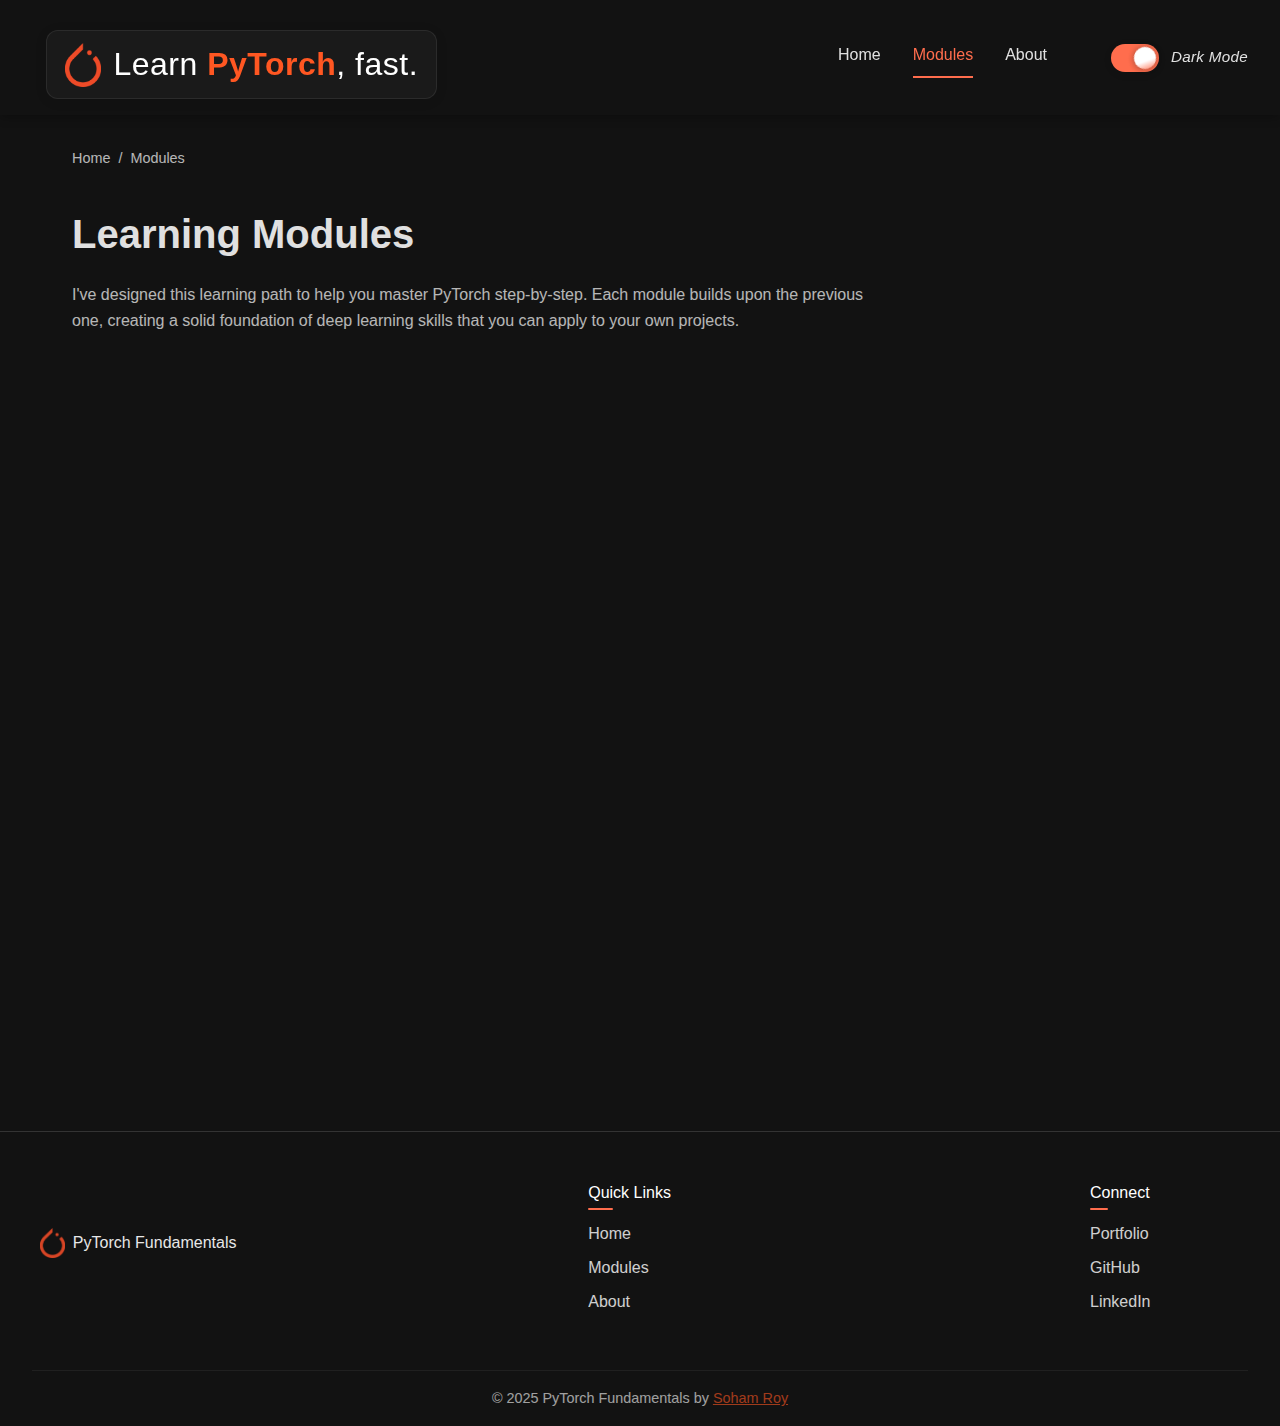
<file: module.html>
<!DOCTYPE html>
<html lang="en" data-theme="dark">
  <head>
    <meta charset="UTF-8" />
    <meta name="viewport" content="width=device-width, initial-scale=1.0" />
    <title>Module | Learn PyTorch, fast.</title>
    <!-- Google tag (gtag.js) -->
    <script
      async
      src="https://www.googletagmanager.com/gtag/js?id=G-9VQC7DXQVG"
    ></script>
    <script>
      window.dataLayer = window.dataLayer || [];
      function gtag() {
        dataLayer.push(arguments);
      }
      gtag("js", new Date());

      gtag("config", "G-9VQC7DXQVG");
    </script>
    <link rel="stylesheet" href="css/styles.css" />
    <link rel="stylesheet" href="css/prism.css" />
    <script src="js/prism.js" defer></script>
    <script src="js/module1.js" defer></script>
    <script src="js/module2.js" defer></script>
    <script src="js/module3.js" defer></script>
    <script src="js/module4.js" defer></script>
    <script src="js/module5.js" defer></script>
    <script src="js/module6.js" defer></script>
    <script src="js/modulesData.js" defer></script>
    <script src="js/script.js" defer></script>
    <script src="js/module.js" defer></script>
    <style>
      /* Fix Completed badge styling to work with dynamically generated content */
      .lesson-meta .lesson-status.completed {
        display: inline-flex;
        align-items: center;
        gap: 6px;
        background: #2e7d32;
        color: #fff !important;
        font-size: 15px;
        font-weight: 600;
        border-radius: 16px;
        padding: 3px 16px 3px 8px;
        margin-left: 14px;
        box-shadow: 0 1px 4px rgba(46, 125, 50, 0.07);
        border: none;
        vertical-align: middle;
        transition: background 0.2s;
        min-width: 110px;
        justify-content: flex-start;
        letter-spacing: 0.01em;
      }

      /* Add dot to the dynamically generated completed status */
      .lesson-meta .lesson-status.completed::before {
        content: "";
        width: 10px;
        height: 10px;
        background: #7cffb0;
        border-radius: 50%;
        display: inline-block;
        margin-right: 7px;
        margin-left: 2px;
        box-shadow: 0 0 2px #fff;
        flex-shrink: 0;
      }

      /* Keep existing demo classes (can remove later) */
      .lesson-status-completed {
        display: inline-flex;
        align-items: center;
        gap: 6px;
        background: #2e7d32;
        color: #fff !important;
        font-size: 15px;
        font-weight: 600;
        border-radius: 16px;
        padding: 3px 16px 3px 8px;
        margin-left: 14px;
        box-shadow: 0 1px 4px rgba(46, 125, 50, 0.07);
        border: none;
        vertical-align: middle;
        transition: background 0.2s;
        min-width: 110px;
        justify-content: flex-start;
        letter-spacing: 0.01em;
      }
      .lesson-status-completed .dot {
        width: 10px;
        height: 10px;
        background: #7cffb0;
        border-radius: 50%;
        display: inline-block;
        margin-right: 7px;
        margin-left: 2px;
        box-shadow: 0 0 2px #fff;
        flex-shrink: 0;
      }

      /* Fix for lesson header area */
      .lesson-header,
      .lesson-meta {
        display: flex;
        align-items: center;
        justify-content: space-between;
        margin-bottom: 8px;
      }

      /* Fix for text color inside the completed badge */
      .lesson-meta .lesson-status.completed {
        color: #fff !important;
        font-weight: 600 !important;
      }

      /* Optional: Add a subtle divider */
      .lesson-header-divider {
        border: none;
        border-top: 1px solid #333;
        margin: 8px 0 16px 0;
      }

      /* Fix the lesson navigation and buttons */
      .lesson-navigation {
        display: flex;
        justify-content: space-between;
        align-items: center;
        margin-top: 2rem;
        padding: 1.5rem 0;
        border-top: 1px solid var(--border-color);
        background: transparent;
        border-bottom: none;
        margin-bottom: 0;
      }

      .lesson-navigation button {
        background: transparent;
        border: 1px solid var(--border-color);
        padding: 0.7rem 1.2rem;
        border-radius: 6px;
        font-weight: 500;
        transition: all 0.2s;
        box-shadow: none;
      }

      .lesson-navigation button.primary-btn {
        background: var(--primary-color);
        border-color: var(--primary-color);
        color: white;
      }

      .lesson-navigation button:disabled {
        opacity: 0.5;
        cursor: not-allowed;
      }

      /* Ensure proper alignment in the button area */
      .lesson-navigation button:hover:not(:disabled) {
        box-shadow: 0 2px 8px rgba(0, 0, 0, 0.1);
        transform: translateY(-1px);
      }

      /* Remove slanted segment and make a cleaner footer join */
      footer {
        background: var(--bg-color-dark);
        border-top: 1px solid var(--border-color);
        margin-top: 3rem;
        position: relative;
      }

      /* Ensure no pseudo-elements are creating slants */
      footer::before,
      .page-layout::after,
      main::after {
        display: none;
      }

      /* Fix spacing between main content and footer */
      .page-layout {
        margin-bottom: 0;
        padding-bottom: 2rem;
        position: relative;
        background: var(--bg-color);
        z-index: 1;
      }

      /* Smooth transition between content and footer */
      .content-area {
        padding-bottom: 2rem;
      }
    </style>
    <!-- Add favicon -->
    <link rel="icon" href="assets/favicon.ico" type="image/x-icon" />
    <link rel="apple-touch-icon" href="assets/apple-touch-icon.png" />

    <!-- Open Graph Tags -->
    <meta
      property="og:title"
      content="Learn PyTorch, Fast! - Free Mini-Course"
    />
    <meta
      property="og:description"
      content="Master PyTorch basics with concise, free lessons. 5 of 7 modules live!"
    />
    <meta
      property="og:image"
      content="https://sohambuilds.github.io/learnpytorch/assets/og-image.png"
    />
    <meta property="og:image:alt" content="PyTorch mini-course preview image" />
    <meta property="og:image:width" content="1200" />
    <meta property="og:image:height" content="630" />
    <meta
      property="og:url"
      content="https://sohambuilds.github.io/learnpytorch"
    />
    <meta property="og:type" content="website" />

    <!-- Twitter Card Tags (for X) -->
    <meta name="twitter:card" content="summary_large_image" />
    <meta
      name="twitter:title"
      content="Learn PyTorch, Fast! - Free Mini-Course"
    />
    <meta
      name="twitter:description"
      content="Master PyTorch basics with concise, free lessons. 5 of 7 modules live!"
    />
    <meta
      name="twitter:image"
      content="https://sohambuilds.github.io/learnpytorch/assets/og-image.png"
    />
    <meta
      name="twitter:image:alt"
      content="PyTorch mini-course preview image"
    />
  </head>
  <body>
    <header
      id="main-header"
      style="
        transition: transform 0.35s cubic-bezier(0.4, 2, 0.6, 1);
        will-change: transform;
      "
    >
      <div
        class="logo-container"
        style="
          background: rgba(30, 30, 30, 0.7);
          padding: 8px 18px;
          border-radius: 12px;
          display: inline-flex;
          align-items: center;
          box-shadow: 0 2px 12px 0 rgba(0, 0, 0, 0.1);
          border: 1px solid rgba(255, 255, 255, 0.08);
          backdrop-filter: blur(4px);
          margin-top: 14px;
          margin-left: 14px;
        "
      >
        <img
          src="assets/pytorch-logo.png"
          alt="PyTorch Logo"
          class="logo"
          style="height: 44px; width: auto"
        />
        <h1
          style="
            margin-left: 12px;
            color: #fff;
            font-weight: 700;
            letter-spacing: 0.5px;
          "
        >
          <span style="font-weight: 400; color: #fff">Learn</span>
          <span style="font-weight: 700; color: #ff5722"> PyTorch</span
          ><span style="font-weight: 400; color: #fff">, fast.</span>
        </h1>
      </div>
      <div class="header-right">
        <nav id="main-nav">
          <ul>
            <li><a href="index.html">Home</a></li>
            <li><a href="modules.html" class="active">Modules</a></li>
            <li><a href="index.html#about-me">About</a></li>
          </ul>
        </nav>
        <div class="theme-switch-wrapper">
          <label class="theme-switch" for="checkbox">
            <input type="checkbox" id="checkbox" />
            <div class="slider round"></div>
          </label>
          <em>Dark Mode</em>
        </div>
        <button class="mobile-menu-btn" id="mobile-menu-btn">
          <span></span>
          <span></span>
          <span></span>
        </button>
      </div>
    </header>

    <div class="page-layout">
      <aside class="sidebar">
        <div class="module-info">
          <h2 id="module-title">Module Title</h2>
          <div class="progress-container">
            <div class="progress-bar" id="module-progress-bar"></div>
          </div>
          <p class="progress-text" id="module-progress-text">0% Complete</p>
        </div>
        <nav class="lesson-nav">
          <h3>Lessons</h3>
          <ul id="lessons-list">
            <!-- Lessons will be dynamically generated -->
          </ul>
        </nav>
      </aside>

      <main class="content-area">
        <section class="breadcrumb">
          <ul>
            <li><a href="index.html">Home</a></li>
            <li><a href="modules.html">Modules</a></li>
            <li id="module-breadcrumb">Module</li>
          </ul>
        </section>

        <div class="lesson-container" id="lesson-content">
          <!-- Lesson content will be dynamically loaded -->
          <div class="lesson-header">
            <div>
              <h2 style="margin: 0 0 0 2px">What is PyTorch?</h2>
              <span class="lesson-status-completed">
                <span class="dot"></span>Completed
              </span>
            </div>
            <!-- ...other header content... -->
          </div>
          <hr class="lesson-header-divider" />
          <div class="lesson-placeholder">
            <p>Select a lesson from the sidebar to begin learning</p>
          </div>
        </div>

        <div class="lesson-navigation">
          <button id="prev-lesson" class="btn secondary-btn" disabled>
            Previous Lesson
          </button>
          <button id="mark-complete" class="btn primary-btn">
            Mark as Complete
          </button>
          <button id="next-lesson" class="btn secondary-btn" disabled>
            Next Lesson
          </button>
        </div>
      </main>
    </div>

    <footer>
      <div class="footer-content">
        <div class="footer-logo">
          <img
            src="assets/pytorch-logo-small.png"
            alt="PyTorch Logo"
            class="logo-small"
          />
          <p>PyTorch Fundamentals</p>
        </div>
        <div class="footer-links">
          <h4>Quick Links</h4>
          <ul>
            <li><a href="index.html">Home</a></li>
            <li><a href="modules.html">Modules</a></li>
            <li><a href="about.html">About</a></li>
          </ul>
        </div>
        <div class="footer-resources">
          <h4>Connect with Soham</h4>
          <ul>
            <li>
              <a href="https://sohambuilds.github.io" target="_blank"
                >Portfolio</a
              >
            </li>
            <li>
              <a href="https://github.com/sohambuilds" target="_blank"
                >GitHub</a
              >
            </li>
            <li>
              <a href="https://linkedin.com/in/sohamr" target="_blank"
                >LinkedIn</a
              >
            </li>
          </ul>
        </div>
      </div>
      <div class="footer-bottom">
        <p>
          &copy; 2025 PyTorch Fundamentals by
          <a
            href="https://sohambuilds.github.io"
            target="_blank"
            style="color: #ff5722"
            >Soham Roy</a
          >
        </p>
      </div>
    </footer>
    <script>
      (function () {
        const header = document.getElementById("main-header");
        let hideTimeout = null;
        let isHidden = false;

        function showHeader() {
          if (!isHidden) return;
          header.style.transform = "translateY(0)";
          isHidden = false;
        }

        function hideHeader() {
          if (isHidden) return;
          header.style.transform = "translateY(-120%)";
          isHidden = true;
        }

        // Show header only when mouse is near the top (within 60px)
        document.addEventListener("mousemove", function (e) {
          if (e.clientY < 60) {
            showHeader();
            if (hideTimeout) clearTimeout(hideTimeout);
          } else if (!isHidden) {
            if (hideTimeout) clearTimeout(hideTimeout);
            hideTimeout = setTimeout(hideHeader, 700);
          }
        });

        // Always show header on focus (keyboard navigation)
        window.addEventListener("focus", showHeader);

        // Hide header by default after a short delay (for distraction-free reading)
        window.addEventListener("DOMContentLoaded", function () {
          setTimeout(hideHeader, 1200);
        });
      })();
    </script>
  </body>
</html>
</file>
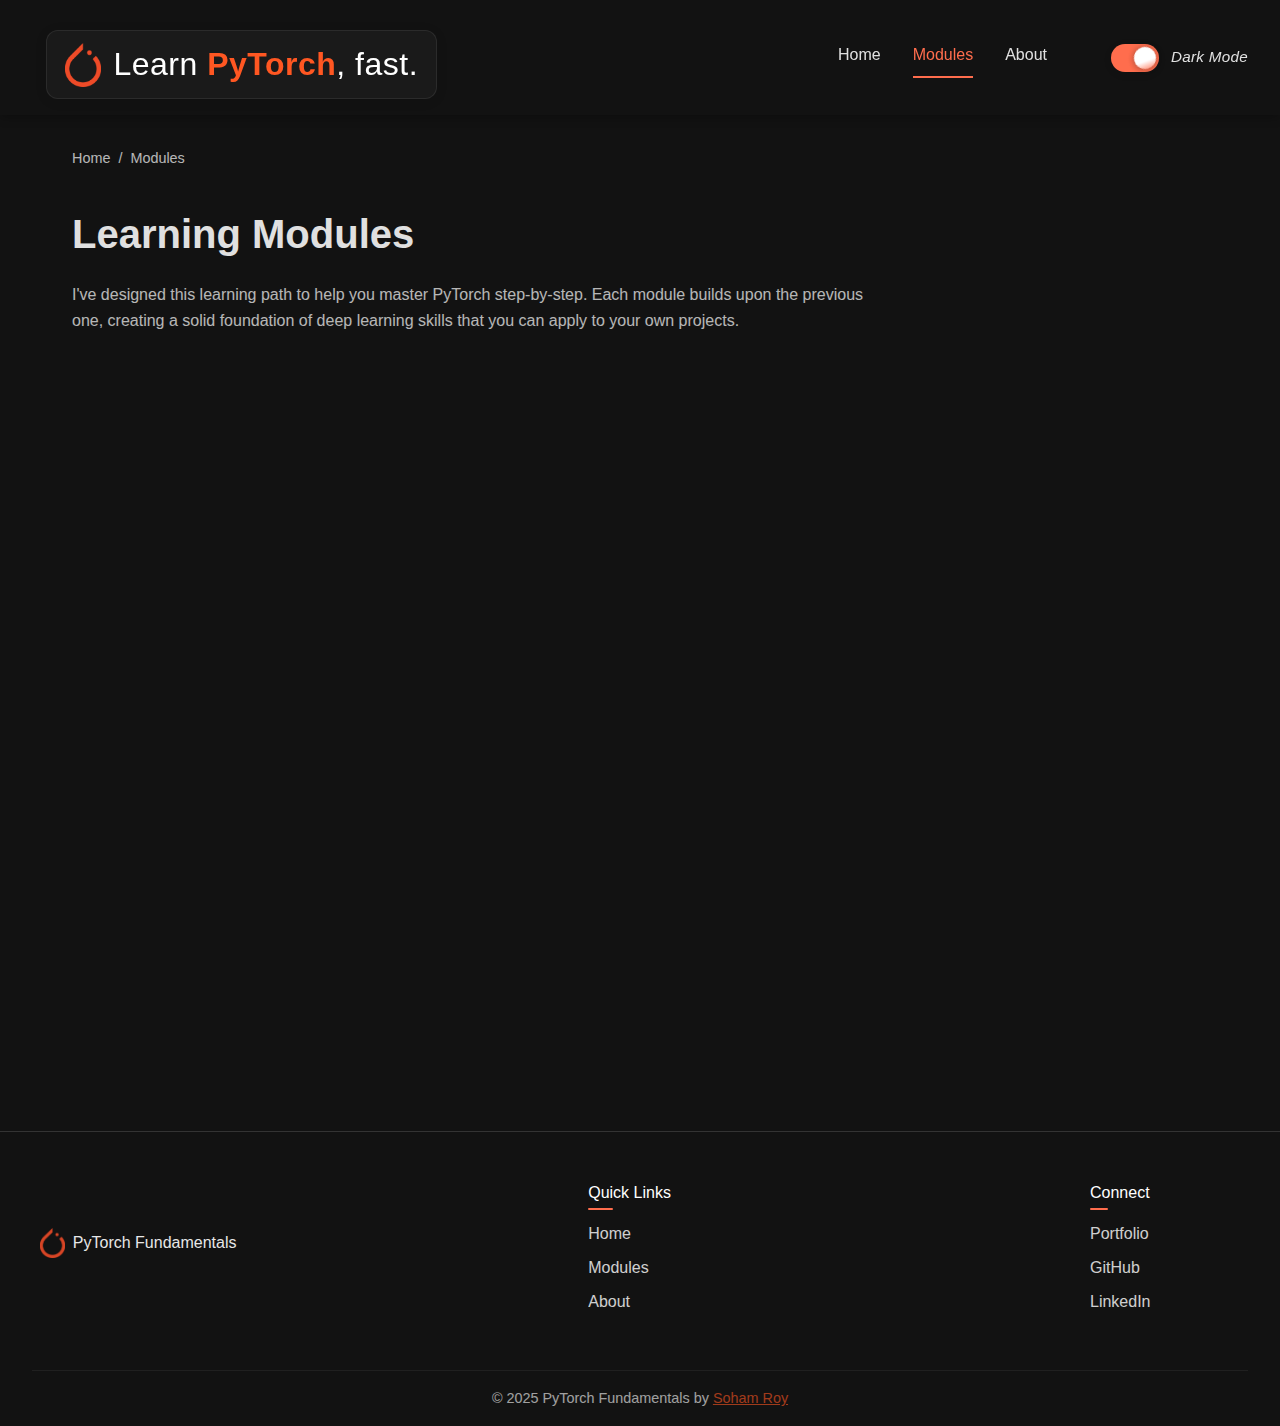
<file: modules.html>
<!DOCTYPE html>
<html lang="en" data-theme="dark">
  <head>
    <meta charset="UTF-8" />
    <meta name="viewport" content="width=device-width, initial-scale=1.0" />
    <title>Modules | Learn PyTorch, fast.</title>
    <!-- Google tag (gtag.js) -->
    <script
      async
      src="https://www.googletagmanager.com/gtag/js?id=G-9VQC7DXQVG"
    ></script>
    <script>
      window.dataLayer = window.dataLayer || [];
      function gtag() {
        dataLayer.push(arguments);
      }
      gtag("js", new Date());

      gtag("config", "G-9VQC7DXQVG");
    </script>
    <!-- End Google Tag Manager -->
    <link rel="stylesheet" href="css/styles.css" />
    <script src="js/script.js" defer></script>
    <style>
      /* Remove slanted segment and make a cleaner footer join */
      footer {
        background: var(--bg-color-dark);
        border-top: 1px solid var(--border-color);
        margin-top: 3rem;
        position: relative;
      }

      /* Ensure no pseudo-elements are creating slants */
      footer::before,
      .modules-container::after,
      main::after {
        display: none;
      }

      /* Fix spacing between main content and footer */
      .modules-container {
        margin-bottom: 0;
        padding-bottom: 2rem;
        position: relative;
        background: var(--bg-color);
        z-index: 1;
      }
    </style>

    <!-- Add favicon -->
    <link rel="icon" href="assets/favicon.ico" type="image/x-icon" />
    <link rel="apple-touch-icon" href="assets/apple-touch-icon.png" />

    <!-- Open Graph Tags -->
    <meta
      property="og:title"
      content="Learn PyTorch, Fast! - Free Mini-Course"
    />
    <meta
      property="og:description"
      content="Master PyTorch basics with concise, free lessons. 5 of 7 modules live!"
    />
    <meta
      property="og:image"
      content="https://sohambuilds.github.io/learnpytorch/assets/og-image.png"
    />
    <meta property="og:image:alt" content="PyTorch mini-course preview image" />
    <meta property="og:image:width" content="1200" />
    <meta property="og:image:height" content="630" />
    <meta
      property="og:url"
      content="https://sohambuilds.github.io/learnpytorch"
    />
    <meta property="og:type" content="website" />

    <!-- Twitter Card Tags (for X) -->
    <meta name="twitter:card" content="summary_large_image" />
    <meta
      name="twitter:title"
      content="Learn PyTorch, Fast! - Free Mini-Course"
    />
    <meta
      name="twitter:description"
      content="Master PyTorch basics with concise, free lessons. 5 of 7 modules live!"
    />
    <meta
      name="twitter:image"
      content="https://sohambuilds.github.io/learnpytorch/assets/og-image.png"
    />
    <meta
      name="twitter:image:alt"
      content="PyTorch mini-course preview image"
    />
  </head>
  <body>
    <!-- Google Tag Manager (noscript) -->
    <noscript
      ><iframe
        src="https://www.googletagmanager.com/ns.html?id=GTM-TVDVHMKW"
        height="0"
        width="0"
        style="display: none; visibility: hidden"
      ></iframe
    ></noscript>
    <!-- End Google Tag Manager (noscript) -->
    <header>
      <div
        class="logo-container"
        style="
          background: rgba(30, 30, 30, 0.7);
          padding: 8px 18px;
          border-radius: 12px;
          display: inline-flex;
          align-items: center;
          box-shadow: 0 2px 12px 0 rgba(0, 0, 0, 0.1);
          border: 1px solid rgba(255, 255, 255, 0.08);
          backdrop-filter: blur(4px);
          margin-top: 14px;
          margin-left: 14px;
        "
      >
        <img
          src="assets/pytorch-logo.png"
          alt="PyTorch Logo"
          class="logo"
          style="height: 44px; width: auto"
        />
        <h1
          style="
            margin-left: 12px;
            color: #fff;
            font-weight: 700;
            letter-spacing: 0.5px;
          "
        >
          <span style="font-weight: 400; color: #fff">Learn</span>
          <span style="font-weight: 700; color: #ff5722"> PyTorch</span
          ><span style="font-weight: 400; color: #fff">, fast.</span>
        </h1>
      </div>
      <div class="header-right">
        <nav id="main-nav">
          <ul>
            <li><a href="index.html">Home</a></li>
            <li><a href="modules.html" class="active">Modules</a></li>
            <li><a href="index.html#about-me">About</a></li>
          </ul>
        </nav>
        <div class="theme-switch-wrapper">
          <label class="theme-switch" for="checkbox">
            <input type="checkbox" id="checkbox" />
            <div class="slider round"></div>
          </label>
          <em>Dark Mode</em>
        </div>
        <button class="mobile-menu-btn" id="mobile-menu-btn">
          <span></span>
          <span></span>
          <span></span>
        </button>
      </div>
    </header>

    <main class="modules-container">
      <section class="breadcrumb">
        <ul>
          <li><a href="index.html">Home</a></li>
          <li>Modules</li>
        </ul>
      </section>

      <h1 class="page-title">Learning Modules</h1>
      <p class="page-description">
        I've designed this learning path to help you master PyTorch
        step-by-step. Each module builds upon the previous one, creating a solid
        foundation of deep learning skills that you can apply to your own
        projects.
      </p>

      <div class="learning-path">
        <div class="module-container" id="modules-list">
          <!-- Module cards will be dynamically generated by JavaScript -->
        </div>
      </div>
    </main>

    <footer>
      <div class="footer-content">
        <div class="footer-logo">
          <img
            src="assets/pytorch-logo-small.png"
            alt="PyTorch Logo"
            class="logo-small"
          />
          <p>PyTorch Fundamentals</p>
        </div>
        <div class="footer-links">
          <h4>Quick Links</h4>
          <ul>
            <li><a href="index.html">Home</a></li>
            <li><a href="modules.html">Modules</a></li>
            <li><a href="about.html">About</a></li>
          </ul>
        </div>
        <div class="footer-resources">
          <h4>Connect</h4>
          <ul>
            <li>
              <a href="https://sohambuilds.github.io" target="_blank"
                >Portfolio</a
              >
            </li>
            <li>
              <a href="https://github.com/sohambuilds" target="_blank"
                >GitHub</a
              >
            </li>
            <li>
              <a href="https://linkedin.com/in/sohamr" target="_blank"
                >LinkedIn</a
              >
            </li>
          </ul>
        </div>
      </div>
      <div class="footer-bottom">
        <p>
          &copy; 2025 PyTorch Fundamentals by
          <a
            href="https://sohambuilds.github.io"
            target="_blank"
            style="color: #ff5722"
            >Soham Roy</a
          >
        </p>
      </div>
    </footer>
  </body>
</html>
</file>
<file: css/styles.css>
:root {
  --primary-color: #ee4c2c;
  --primary-hover: #d43b1d;
  --primary-transparent: rgba(238, 76, 44, 0.1);
  --secondary-color: #3b3b3b;
  --text-color: #333;
  --background-color: #fff;
  --card-bg: #f9f9f9;
  --border-color: #e1e1e1;
  --shadow-color: rgba(0, 0, 0, 0.1);
  --success-color: #4caf50;
  --code-bg: #282c34;
  --code-text: #abb2bf;
  --font-main: "Roboto", sans-serif;
  --font-code: "Fira Code", monospace;
  --transition-speed: 0.3s;
  --box-shadow: 0 4px 12px var(--shadow-color);
  --hover-transform: translateY(-5px);
}

[data-theme="dark"] {
  --primary-color: #ff6d4d;
  --primary-hover: #ff8a72;
  --primary-transparent: rgba(255, 109, 77, 0.15);
  --text-color: #e0e0e0;
  --background-color: #121212;
  --card-bg: #1e1e1e;
  --border-color: #333;
  --shadow-color: rgba(0, 0, 0, 0.3);
  --box-shadow: 0 4px 12px var(--shadow-color);
}

* {
  margin: 0;
  padding: 0;
  box-sizing: border-box;
}

html {
  scroll-behavior: smooth;
}

body {
  font-family: var(--font-main);
  color: var(--text-color);
  background-color: var(--background-color);
  line-height: 1.6;
  transition: background-color var(--transition-speed),
    color var(--transition-speed);
}

/* Theme Switch */
.theme-switch-wrapper {
  display: flex;
  align-items: center;
  position: static;
  margin-left: 2rem;
}

.theme-switch {
  display: inline-block;
  width: 48px;
  height: 28px;
  position: relative;
}

.theme-switch input {
  opacity: 0;
  width: 0;
  height: 0;
}

.slider {
  position: absolute;
  cursor: pointer;
  top: 0;
  left: 0;
  right: 0;
  bottom: 0;
  background: var(--border-color);
  border-radius: 34px;
  transition: background 0.3s;
  box-shadow: 0 2px 8px rgba(0, 0, 0, 0.08);
}

.slider:before {
  position: absolute;
  content: "";
  height: 22px;
  width: 22px;
  left: 3px;
  top: 3px;
  background: linear-gradient(135deg, var(--primary-color) 60%, #fff 100%);
  border-radius: 50%;
  transition: transform 0.3s cubic-bezier(0.4, 2.2, 0.2, 1), background 0.3s;
  box-shadow: 0 2px 6px rgba(0, 0, 0, 0.12);
  z-index: 2;
}

input:checked + .slider {
  background: var(--primary-color);
}

input:checked + .slider:before {
  transform: translateX(20px) rotate(25deg);
  background: linear-gradient(135deg, #fff 60%, var(--primary-color) 100%);
}

.slider:after {
  content: "";
  position: absolute;
  left: 8px;
  top: 8px;
  width: 12px;
  height: 12px;
  background: #fff;
  border-radius: 50%;
  opacity: 0.7;
  box-shadow: 0 0 6px 2px #fff;
  transition: opacity 0.3s, background 0.3s;
  z-index: 1;
}

input:checked + .slider:after {
  left: 28px;
  background: #222;
  opacity: 0.8;
  box-shadow: 0 0 8px 2px #222;
}

.slider.round {
  border-radius: 34px;
}

.theme-switch-wrapper em {
  margin-left: 12px;
  font-size: 0.95rem;
  color: var(--text-color);
  letter-spacing: 0.02em;
  user-select: none;
}

@media (max-width: 900px) {
  .theme-switch-wrapper {
    margin-left: 1rem;
  }
}

/* Header */
header {
  background-color: var(--background-color);
  box-shadow: 0 2px 10px var(--shadow-color);
  padding: 1rem 2rem;
  display: flex;
  justify-content: space-between;
  align-items: center;
  position: sticky;
  top: 0;
  z-index: 10;
  transition: background-color var(--transition-speed),
    box-shadow var(--transition-speed);
  flex-wrap: wrap;
}

.header-right {
  display: flex;
  align-items: center;
  gap: 2rem;
}

nav ul {
  display: flex;
  list-style: none;
  align-items: center;
}

nav ul li {
  margin-left: 2rem;
  position: relative;
}

nav ul li a {
  text-decoration: none;
  color: var(--text-color);
  font-weight: 500;
  transition: color var(--transition-speed);
  position: relative;
  padding-bottom: 5px;
  display: inline-block;
}

nav ul li a:hover {
  color: var(--primary-color);
}

nav ul li a::after {
  content: "";
  position: absolute;
  width: 0;
  height: 2px;
  bottom: -5px;
  left: 0;
  background-color: var(--primary-color);
  transition: width 0.3s ease;
}

nav ul li a:hover::after {
  width: 100%;
}

nav ul li a.active {
  color: var(--primary-color);
}

nav ul li a.active::after {
  content: "";
  position: absolute;
  width: 100%;
  height: 2px;
  background: var(--primary-color);
  bottom: -5px;
  left: 0;
}

.mobile-menu-btn {
  display: none;
  background: none;
  border: none;
  cursor: pointer;
}

.mobile-menu-btn span {
  display: block;
  width: 25px;
  height: 3px;
  margin: 5px 0;
  background-color: var(--text-color);
  transition: all var(--transition-speed);
}

/* Responsive fix for nav and theme switch */
@media (max-width: 900px) {
  .header-right {
    gap: 1rem;
  }
  nav ul {
    gap: 0.5rem;
  }
}

/* Hero Section */
.hero {
  display: flex;
  justify-content: space-between;
  align-items: center;
  padding: 4rem 2rem;
  max-width: 1200px;
  margin: 0 auto;
}

.hero-content {
  width: 50%;
  animation: fadeInLeft 0.8s ease-out;
}

.hero h2 {
  font-size: 2.5rem;
  margin-bottom: 1rem;
  line-height: 1.2;
}

.hero p {
  font-size: 1.2rem;
  margin-bottom: 2rem;
  opacity: 0.8;
}

.hero-image {
  width: 45%;
  animation: fadeInRight 0.8s ease-out;
}

.hero-image img {
  width: 100%;
  max-width: 500px;
  filter: drop-shadow(0 10px 15px var(--shadow-color));
  transition: transform 0.5s ease, filter 0.5s ease;
}

.hero-image img:hover {
  transform: translateY(-10px) rotate(2deg);
  filter: drop-shadow(0 15px 20px var(--shadow-color));
}

/* Buttons */
.btn {
  display: inline-block;
  padding: 0.8rem 1.5rem;
  border-radius: 4px;
  text-decoration: none;
  font-weight: 500;
  transition: all var(--transition-speed);
  position: relative;
  overflow: hidden;
  z-index: 1;
}

.btn::after {
  content: "";
  position: absolute;
  bottom: 0;
  left: 0;
  width: 100%;
  height: 100%;
  z-index: -2;
}

.btn::before {
  content: "";
  position: absolute;
  bottom: 0;
  left: 0;
  width: 0%;
  height: 100%;
  background-color: var(--primary-hover);
  transition: all 0.3s;
  z-index: -1;
}

.primary-btn {
  background-color: var(--primary-color);
  color: white;
}

.primary-btn:hover {
  background-color: var(--primary-color);
  transform: translateY(-3px);
  box-shadow: 0 4px 12px rgba(238, 76, 44, 0.4);
}

.primary-btn:hover::before {
  width: 100%;
}

.primary-btn:active {
  transform: translateY(-1px);
}

.secondary-btn {
  background-color: transparent;
  color: var(--primary-color);
  border: 1px solid var(--primary-color);
}

.secondary-btn:hover {
  background-color: var(--primary-transparent);
  transform: translateY(-2px);
  box-shadow: 0 4px 8px rgba(238, 76, 44, 0.2);
}

.secondary-btn:active {
  transform: translateY(-1px);
}

/* Features Section */
.features {
  padding: 4rem 2rem;
  background-color: var(--card-bg);
  text-align: center;
  position: relative;
}

.features::before {
  content: "";
  position: absolute;
  top: -50px;
  left: 0;
  width: 100%;
  height: 50px;
  background: linear-gradient(
    to bottom right,
    transparent 49%,
    var(--card-bg) 50%
  );
}

.features h2 {
  font-size: 2rem;
  margin-bottom: 2rem;
  position: relative;
  display: inline-block;
}

.features h2::after {
  content: "";
  position: absolute;
  width: 50%;
  height: 3px;
  background-color: var(--primary-color);
  bottom: -10px;
  left: 25%;
  border-radius: 2px;
}

.feature-cards {
  display: flex;
  justify-content: space-around;
  flex-wrap: wrap;
  gap: 2rem;
  max-width: 1200px;
  margin: 0 auto;
}

.feature-card {
  background-color: var(--background-color);
  border-radius: 12px;
  box-shadow: var(--box-shadow);
  padding: 2rem;
  transition: transform var(--transition-speed),
    box-shadow var(--transition-speed);
  flex: 1;
  min-width: 250px;
  max-width: 350px;
  position: relative;
  overflow: hidden;
}

.feature-card::before {
  content: "";
  position: absolute;
  top: 0;
  left: 0;
  width: 4px;
  height: 0;
  background-color: var(--primary-color);
  transition: height 0.3s ease;
}

.feature-card:hover {
  transform: var(--hover-transform);
  box-shadow: 0 8px 24px var(--shadow-color);
}

.feature-card:hover::before {
  height: 100%;
}

.feature-card .icon {
  font-size: 2.5rem;
  margin-bottom: 1rem;
  transition: transform 0.3s ease;
}

.feature-card:hover .icon {
  transform: scale(1.2);
}

.feature-card h3 {
  margin-bottom: 1rem;
  position: relative;
  display: inline-block;
}

/* Module Preview Section */
.module-preview {
  padding: 4rem 2rem;
  text-align: center;
  max-width: 1200px;
  margin: 0 auto;
}

.module-preview h2 {
  font-size: 2rem;
  margin-bottom: 2.5rem;
  position: relative;
  display: inline-block;
}

.module-preview h2::after {
  content: "";
  position: absolute;
  width: 100%;
  height: 3px;
  background-color: var(--primary-color);
  bottom: -10px;
  left: 0;
  border-radius: 2px;
}

.module-cards {
  display: flex;
  flex-wrap: wrap;
  gap: 2rem;
  justify-content: center;
  margin-bottom: 2rem;
}

.module-card {
  background-color: var(--card-bg);
  border-radius: 12px;
  box-shadow: var(--box-shadow);
  padding: 1.5rem;
  width: 100%;
  max-width: 350px;
  transition: transform var(--transition-speed),
    box-shadow var(--transition-speed);
  position: relative;
  text-align: left;
  cursor: pointer;
  border-top: 4px solid transparent;
}

.module-card:hover {
  transform: var(--hover-transform);
  box-shadow: 0 12px 30px var(--shadow-color);
  border-top: 4px solid var(--primary-color);
}

.module-card h3 {
  color: var(--primary-color);
  margin-bottom: 0.5rem;
}

.badge {
  position: absolute;
  top: -10px;
  right: 20px;
  background-color: var(--primary-color);
  color: white;
  padding: 0.3rem 0.8rem;
  border-radius: 20px;
  font-size: 0.8rem;
  font-weight: 500;
  box-shadow: 0 2px 5px var(--shadow-color);
  transform: translateY(0);
  transition: transform 0.3s ease;
}

.badge.beginner {
  background-color: #4caf50;
}

.badge.intermediate {
  background-color: #2196f3;
}

.badge.advanced {
  background-color: #ff5722;
}

.module-card:hover .badge {
  transform: translateY(-5px);
}

/* Modules Page */
.modules-container {
  max-width: 1200px;
  margin: 0 auto;
  padding: 2rem;
}

.breadcrumb {
  margin-bottom: 2rem;
}

.breadcrumb ul {
  display: flex;
  list-style: none;
}

.breadcrumb ul li {
  color: var(--text-color);
  opacity: 0.8;
  font-size: 0.9rem;
}

.breadcrumb ul li:not(:last-child)::after {
  content: "/";
  margin: 0 0.5rem;
}

.breadcrumb ul li a {
  color: var(--text-color);
  text-decoration: none;
}

.breadcrumb ul li a:hover {
  color: var(--primary-color);
}

.page-title {
  font-size: 2.5rem;
  margin-bottom: 1rem;
}

.page-description {
  margin-bottom: 3rem;
  max-width: 800px;
  opacity: 0.8;
}

.learning-path {
  margin-bottom: 3rem;
}

.module-container {
  display: grid;
  grid-template-columns: repeat(auto-fill, minmax(300px, 1fr));
  gap: 2rem;
}

/* Footer */
footer {
  background-color: var(--secondary-color);
  color: white;
  padding: 3rem 2rem 1rem;
  position: relative;
}

footer::before {
  content: "";
  position: absolute;
  top: -50px;
  left: 0;
  width: 100%;
  height: 50px;
  background: linear-gradient(
    to top left,
    transparent 49%,
    var(--secondary-color) 50%
  );
}

.footer-content {
  display: flex;
  flex-wrap: wrap;
  justify-content: space-between;
  max-width: 1200px;
  margin: 0 auto;
  gap: 2rem;
}

.footer-logo {
  display: flex;
  align-items: center;
  margin-bottom: 1rem;
  opacity: 0.9;
  transition: opacity 0.2s ease;
}

.footer-logo:hover {
  opacity: 1;
}

.logo-small {
  height: 30px;
  margin-right: 0.5rem;
  transition: transform 0.3s ease;
}

.footer-logo:hover .logo-small {
  transform: rotate(-10deg);
}

.footer-links,
.footer-resources {
  min-width: 150px;
}

footer h4 {
  font-weight: 500;
  margin-bottom: 1rem;
  position: relative;
  display: inline-block;
}

footer h4::after {
  content: "";
  position: absolute;
  width: 30%;
  height: 2px;
  background-color: var(--primary-color);
  bottom: -5px;
  left: 0;
  border-radius: 2px;
}

footer ul {
  list-style: none;
}

footer ul li {
  margin-bottom: 0.5rem;
}

footer ul li a {
  color: white;
  opacity: 0.8;
  text-decoration: none;
  transition: all var(--transition-speed);
  position: relative;
  padding-left: 0;
}

footer ul li a::before {
  content: "→";
  position: absolute;
  left: -20px;
  opacity: 0;
  transition: all 0.3s ease;
}

footer ul li a:hover {
  opacity: 1;
  padding-left: 20px;
}

footer ul li a:hover::before {
  opacity: 1;
  left: 0;
}

.footer-bottom {
  text-align: center;
  margin-top: 3rem;
  padding-top: 1rem;
  border-top: 1px solid rgba(255, 255, 255, 0.1);
  font-size: 0.9rem;
  opacity: 0.6;
}

/* Animations */
@keyframes fadeInLeft {
  from {
    opacity: 0;
    transform: translateX(-30px);
  }
  to {
    opacity: 1;
    transform: translateX(0);
  }
}

@keyframes fadeInRight {
  from {
    opacity: 0;
    transform: translateX(30px);
  }
  to {
    opacity: 1;
    transform: translateX(0);
  }
}

@keyframes fadeIn {
  from {
    opacity: 0;
  }
  to {
    opacity: 1;
  }
}

/* Module Page Styles */
.page-layout {
  display: flex;
  max-width: 1400px;
  margin: 0 auto;
  min-height: calc(100vh - 160px);
}

.sidebar {
  width: 260px;
  min-width: 200px;
  max-width: 320px;
  border-right: 1px solid var(--border-color);
  padding: 2rem 1rem 2rem 1.5rem;
  background-color: var(--card-bg);
  transition: background 0.2s;
  display: flex;
  flex-direction: column;
  align-items: flex-start;
}

.module-info {
  width: 100%;
}

.lesson-nav {
  width: 100%;
}

.lesson-nav h3 {
  margin-bottom: 1rem;
  position: relative;
  display: inline-block;
  font-size: 1.2rem;
  font-weight: 600;
  color: var(--primary-color);
}

.lesson-nav h3::after {
  content: "";
  position: absolute;
  width: 50%;
  height: 2px;
  background-color: var(--primary-color);
  bottom: -5px;
  left: 0;
  border-radius: 2px;
}

.lesson-nav ul {
  list-style: none;
  padding: 0;
  margin: 0;
  width: 100%;
  display: flex;
  flex-direction: column;
  gap: 0.5rem;
}

.lesson-nav li {
  width: 100%;
}

.lesson-link {
  display: flex;
  align-items: center;
  width: 100%;
  padding: 0.55rem 1rem 0.55rem 0.7rem;
  border-radius: 6px;
  color: var(--text-color);
  text-decoration: none;
  font-size: 1.05rem;
  font-weight: 500;
  background: none;
  transition: background 0.18s, color 0.18s, box-shadow 0.18s, border 0.18s;
  position: relative;
  z-index: 1;
  border-left: 3px solid transparent;
}

.lesson-link .lesson-status {
  margin-right: 10px;
}

.lesson-link:hover,
.lesson-link.active {
  background: var(--primary-transparent);
  color: var(--primary-color);
  box-shadow: 0 2px 12px 0 rgba(238, 76, 44, 0.08);
}

.lesson-link.active {
  border-left: 4px solid var(--primary-color);
  font-weight: 600;
  color: var(--primary-color);
  background: rgba(238, 76, 44, 0.08);
}

.lesson-link.completed {
  color: var(--success-color);
}

.lesson-status {
  width: 12px;
  height: 12px;
  border-radius: 50%;
  background-color: var(--border-color);
  display: inline-block;
  transition: background-color 0.3s, transform 0.3s;
  flex-shrink: 0;
}

.lesson-status.completed {
  background-color: var(--success-color);
}

.lesson-link:hover .lesson-status {
  transform: scale(1.2);
}

/* Responsive sidebar fix */
@media (max-width: 900px) {
  .sidebar {
    width: 100%;
    min-width: 0;
    max-width: 100%;
    border-right: none;
    border-bottom: 1px solid var(--border-color);
    padding: 1rem 0.5rem;
  }
  .lesson-nav ul {
    flex-direction: row;
    gap: 0.5rem;
    overflow-x: auto;
  }
  .lesson-nav li {
    min-width: 160px;
    flex: 1 1 160px;
  }
}

.content-area {
  flex: 1;
  padding: 2rem;
  animation: fadeIn 0.5s ease-out;
}

.module-info {
  margin-bottom: 2rem;
  padding-bottom: 1rem;
  border-bottom: 1px solid var(--border-color);
}

/* Lesson Content Styling */
.lesson-body h3 {
  margin-top: 1.5rem;
  margin-bottom: 1rem;
  color: var(--primary-color);
  font-weight: 500;
}

.lesson-body ul,
.lesson-body ol {
  margin-left: 1.5rem;
  margin-bottom: 1rem;
}

.lesson-body ul li,
.lesson-body ol li {
  margin-bottom: 0.5rem;
}

/* Code Block Styling */
.lesson-body pre,
.lesson-body pre[class*="language-"] {
  background: linear-gradient(90deg, #232526 0%, #414345 100%);
  color: #e6e6e6;
  border-radius: 8px;
  padding: 1.1em 1.3em;
  margin: 1.5rem 0;
  font-size: 1.02em;
  overflow-x: auto;
  box-shadow: 0 4px 24px 0 rgba(0, 0, 0, 0.18);
  border-left: 5px solid var(--primary-color);
  transition: box-shadow 0.2s;
}

[data-theme="dark"] .lesson-body pre,
[data-theme="dark"] .lesson-body pre[class*="language-"] {
  background: linear-gradient(90deg, #181a1b 0%, #232526 100%);
  color: #f7f7f7;
  border-left: 5px solid var(--primary-color);
}

.lesson-body code,
.lesson-body code[class*="language-"] {
  font-family: var(--font-code), monospace;
  font-size: 1em;
  background: none;
  color: inherit;
  padding: 0;
  border-radius: 0;
}

.lesson-body pre code {
  background: none;
  color: inherit;
  padding: 0;
  border-radius: 0;
}

/* Add a subtle highlight to inline code */
.lesson-body code:not([class*="language-"]) {
  background: #ffe7d6;
  color: #c0392b;
  padding: 0.18em 0.4em;
  border-radius: 3px;
  font-size: 0.98em;
}

[data-theme="dark"] .lesson-body code:not([class*="language-"]) {
  background: #2d2320;
  color: #ffb199;
}

.lesson-body pre {
  margin: 1.5rem 0;
}

.lesson-body code:not([class*="language-"]) {
  background-color: rgba(0, 0, 0, 0.05);
  padding: 0.2rem 0.4rem;
  border-radius: 3px;
  font-family: var(--font-code);
  font-size: 0.9em;
}

[data-theme="dark"] .lesson-body code:not([class*="language-"]) {
  background-color: rgba(255, 255, 255, 0.1);
}

.lesson-body p {
  margin-bottom: 1rem;
  line-height: 1.6;
}

.lesson-body strong {
  font-weight: 600;
}

/* Media Queries */
@media (max-width: 768px) {
  header {
    padding: 1rem;
  }

  .hero {
    flex-direction: column;
    text-align: center;
    padding: 2rem 1rem;
  }

  .hero-content,
  .hero-image {
    width: 100%;
  }

  .hero-image {
    margin-top: 2rem;
  }

  nav {
    display: none;
    position: absolute;
    top: 70px;
    left: 0;
    width: 100%;
    background-color: var(--background-color);
    box-shadow: 0 4px 10px var(--shadow-color);
    transition: all var(--transition-speed);
  }

  nav.active {
    display: block;
  }

  nav ul {
    flex-direction: column;
    padding: 1rem 0;
  }

  nav ul li {
    margin: 0;
    text-align: center;
  }

  nav ul li a {
    display: block;
    padding: 1rem;
  }

  .mobile-menu-btn {
    display: block;
  }

  .feature-cards,
  .module-cards {
    flex-direction: column;
    align-items: center;
  }

  .feature-card {
    width: 100%;
  }
}

/* Mobile responsiveness for header */
@media (max-width: 768px) {
  header {
    flex-direction: column;
    align-items: center;
    padding: 10px;
  }
  
  .logo-container {
    margin: 0 0 10px 0 !important; /* Override inline styles */
    width: 100%;
    justify-content: center;
  }
  
  .header-right {
    width: 100%;
    justify-content: center;
    margin-top: 10px;
  }
  
  /* Fix for mobile menu appearance */
  #main-nav {
    width: 100%;
  }
  
  #main-nav ul {
    flex-direction: column;
    align-items: center;
  }
  
  #main-nav.active {
    display: flex;
    flex-direction: column;
    width: 100%;
  }
}

/* Responsive header and logo-container fix */
@media (max-width: 768px) {
  header {
    flex-direction: column;
    align-items: stretch;
    padding: 0.5rem 0.5rem 0 0.5rem;
    background: var(--background-color);
    box-shadow: 0 2px 10px var(--shadow-color);
    min-height: unset;
  }

  .logo-container {
    margin: 0 auto 0.5rem auto !important;
    width: 100%;
    max-width: 100%;
    border-radius: 0 0 12px 12px;
    justify-content: center !important;
    padding: 10px 0 10px 0 !important;
    box-sizing: border-box;
    background: rgba(30, 30, 30, 0.95);
  }

  .logo-container img.logo {
    display: none !important;
  }

  .logo-container h1 {
    font-size: 1.2rem !important;
    margin-left: 0 !important;
    line-height: 1.2;
    word-break: break-word;
  }

  .header-right {
    width: 100%;
    justify-content: center;
    margin-top: 0.5rem;
    flex-direction: row;
    gap: 0.5rem;
  }

  /* Ensure main content and modules container have no horizontal scroll */
  main,
  .modules-container {
    padding-left: 0.5rem !important;
    padding-right: 0.5rem !important;
    box-sizing: border-box;
  }
}

/* Creator section styles */
.about-me {
  padding: 5rem 2rem;
  max-width: 1200px;
  margin: 2rem auto;
  text-align: center;
  background-color: rgba(238, 76, 44, 0.05);
  border-radius: 12px;
  box-shadow: 0 5px 20px var(--shadow-color);
}

.about-me h2 {
  font-size: 2rem;
  margin-bottom: 2.5rem;
  position: relative;
  display: inline-block;
}

.about-me h2::after {
  content: "";
  position: absolute;
  width: 100%;
  height: 3px;
  background-color: var(--primary-color);
  bottom: -10px;
  left: 0;
  border-radius: 2px;
}

.creator-info {
  display: flex;
  align-items: center;
  justify-content: center;
  gap: 3.5rem;
  max-width: 900px;
  margin: 2rem auto 0;
  flex-wrap: wrap;
  padding: 1.5rem;
  background-color: var(--background-color);
  border-radius: 12px;
  box-shadow: 0 8px 30px rgba(0, 0, 0, 0.1);
  transition: transform 0.3s ease, box-shadow 0.3s ease;
}

.creator-info:hover {
  transform: translateY(-5px);
  box-shadow: 0 12px 40px rgba(0, 0, 0, 0.15);
}

.creator-image {
  flex: 0 0 220px;
  position: relative;
}

.creator-image::after {
  content: "";
  position: absolute;
  top: 5%;
  left: 5%;
  width: 100%;
  height: 100%;
  border-radius: 50%;
  background: var(--primary-color);
  z-index: -1;
  opacity: 0.4;
  transform: scale(0.95);
  transition: transform 0.3s ease, opacity 0.3s ease;
}

.creator-image:hover::after {
  transform: scale(1.05);
  opacity: 0.6;
}

.creator-image img {
  width: 100%;
  max-width: 200px;
  border-radius: 50%;
  box-shadow: 0 8px 25px var(--shadow-color);
  transition: transform 0.3s ease;
  border: 4px solid white;
}

.creator-image img:hover {
  transform: rotate(5deg) scale(1.05);
}

.creator-bio {
  flex: 1;
  min-width: 300px;
  text-align: left;
}

.creator-bio h3 {
  font-size: 2rem;
  margin-bottom: 1.2rem;
  color: var(--primary-color);
  position: relative;
  display: inline-block;
}

.creator-bio h3::after {
  content: "";
  position: absolute;
  width: 40%;
  height: 3px;
  background-color: var(--primary-color);
  bottom: -8px;
  left: 0;
  border-radius: 2px;
}

.creator-bio p {
  font-size: 1.1rem;
  line-height: 1.7;
  margin-bottom: 1.5rem;
}

.social-links {
  display: flex;
  flex-wrap: wrap;
  gap: 1rem;
  margin-top: 1.8rem;
}

.social-link {
  display: flex;
  align-items: center;
  gap: 0.5rem;
  text-decoration: none;
  color: var(--text-color);
  background-color: var(--card-bg);
  padding: 0.8rem 1.2rem;
  border-radius: 50px;
  font-size: 0.95rem;
  font-weight: 500;
  letter-spacing: 0.02em;
  transition: all 0.3s ease;
}

.social-link:hover {
  background-color: var(--primary-color);
  color: white;
  transform: translateY(-5px);
  box-shadow: 0 5px 15px rgba(238, 76, 44, 0.4);
}

.social-link .icon {
  font-size: 1.3rem;
}

@media (max-width: 768px) {
  .creator-info {
    flex-direction: column;
    gap: 2rem;
    padding: 2rem 1rem;
  }

  .creator-bio {
    text-align: center;
  }

  .creator-bio h3::after {
    left: 30%;
    width: 40%;
  }

  .social-links {
    justify-content: center;
  }
}
</file>
<file: css/prism.css>
/**
 * Prism.js theme for code syntax highlighting
 */
code[class*="language-"],
pre[class*="language-"] {
  color: var(--code-text);
  background: none;
  font-family: var(--font-code);
  font-size: 1em;
  text-align: left;
  white-space: pre;
  word-spacing: normal;
  word-break: normal;
  word-wrap: normal;
  line-height: 1.5;
  tab-size: 4;
  hyphens: none;
  border-radius: 8px;
}

pre[class*="language-"] {
  padding: 1em;
  margin: 0.5em 0;
  overflow: auto;
  border-radius: 8px;
  box-shadow: 0 4px 12px rgba(0, 0, 0, 0.15);
  transition: transform 0.3s ease, box-shadow 0.3s ease;
}

pre[class*="language-"]:hover {
  transform: translateY(-2px);
  box-shadow: 0 6px 18px rgba(0, 0, 0, 0.2);
}

:not(pre) > code[class*="language-"],
pre[class*="language-"] {
  background: var(--code-bg);
}

:not(pre) > code[class*="language-"] {
  padding: 0.1em 0.3em;
  border-radius: 0.3em;
}

.token.comment,
.token.prolog,
.token.doctype,
.token.cdata {
  color: #5c6370;
  font-style: italic;
}

.token.punctuation {
  color: #abb2bf;
}

.token.selector,
.token.tag {
  color: #e06c75;
}

.token.property,
.token.boolean,
.token.number,
.token.constant,
.token.symbol {
  color: #d19a66;
}

.token.attr-name,
.token.string,
.token.char,
.token.builtin {
  color: #98c379;
}

.token.operator,
.token.entity,
.token.url,
.language-css .token.string,
.style .token.string {
  color: #56b6c2;
}

.token.atrule,
.token.attr-value,
.token.keyword {
  color: #c678dd;
}

.token.function {
  color: #61afef;
}

.token.regex,
.token.important,
.token.variable {
  color: #c678dd;
}

.token.important,
.token.bold {
  font-weight: bold;
}

.token.italic {
  font-style: italic;
}

.token.entity {
  cursor: help;
}

.code-toolbar {
  position: relative;
  margin: 1em 0;
}

.code-toolbar > .toolbar {
  position: absolute;
  top: 0.3em;
  right: 0.2em;
  opacity: 0;
  transition: opacity 0.3s ease-in-out;
}

.code-toolbar:hover > .toolbar {
  opacity: 1;
}

.code-toolbar > .toolbar .toolbar-item {
  display: inline-block;
  margin-right: 0.2em;
}

.code-toolbar > .toolbar a {
  cursor: pointer;
}

.code-toolbar > .toolbar button {
  background: none;
  border: 0;
  color: inherit;
  font: inherit;
  line-height: normal;
  overflow: visible;
  padding: 0.25em 0.5em;
  user-select: none;
  background-color: rgba(224, 224, 224, 0.2);
  color: #bbb;
  border-radius: 0.3em;
  transition: all 0.3s ease;
}

.code-toolbar > .toolbar button:hover,
.code-toolbar > .toolbar button:focus {
  color: #fff;
  background-color: var(--primary-color);
  transform: translateY(-2px);
}

/* Line highlighting */
.line-highlight {
  background: rgba(255, 255, 255, 0.08);
  border-left: 3px solid var(--primary-color);
}

/* Line numbers */
.line-numbers .line-numbers-rows {
  border-right-color: #333;
}

.line-numbers-rows > span:before {
  color: #606060;
}
</file>
